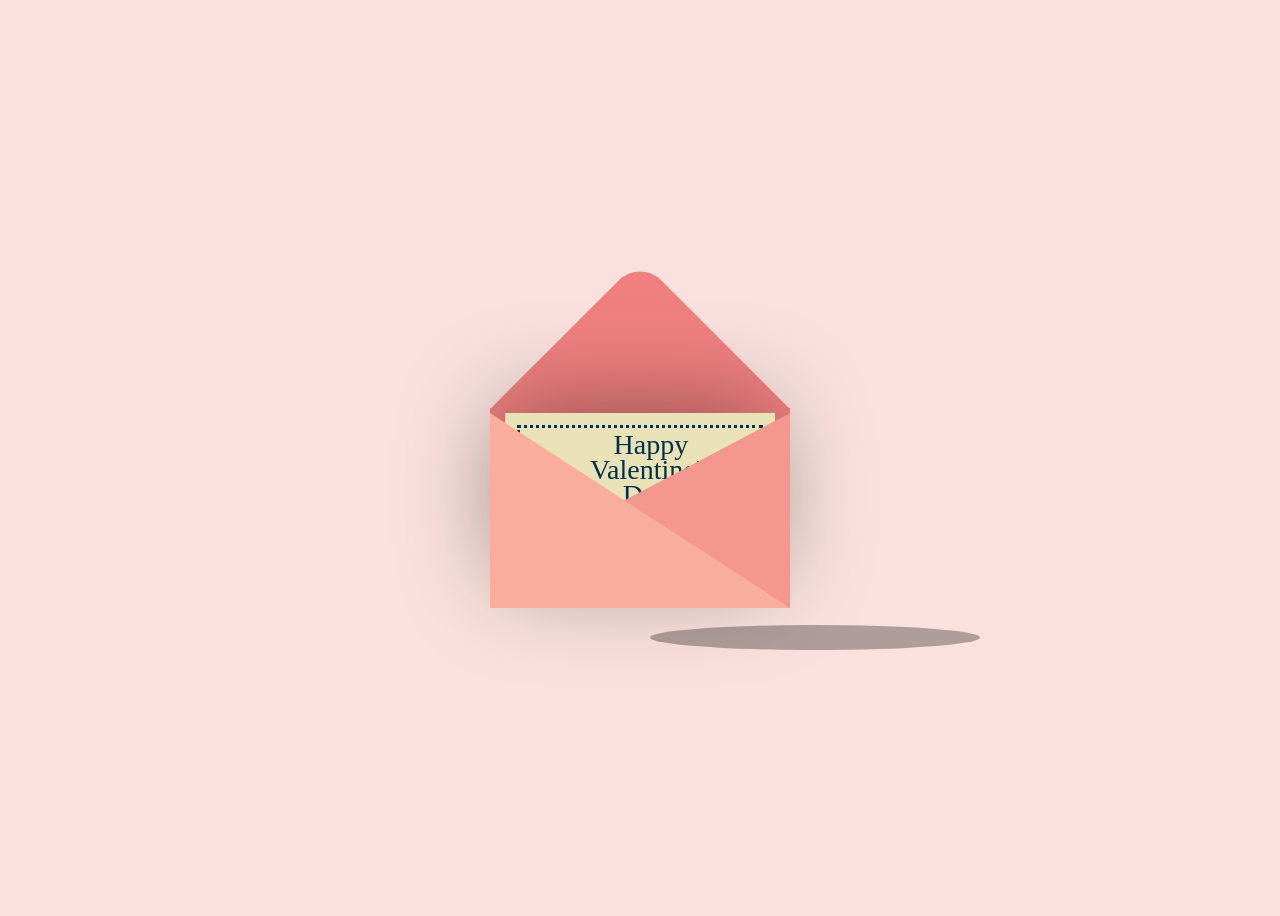
<file: valentine/index.html>
<!DOCTYPE html>
<html lang="en">

<head>
    <meta charset="UTF-8">
    <meta name="viewport" content="width=device-width, initial-scale=1.0">
    <title>Valentines day card By Ammar</title>
    <style>
        body {
            display: flex;
            justify-content: center;
            align-items: center;
            height: 100vh;
            background-color: #fae1dd;
        }

        .container {
            position: relative;
        }

        .valentines {
            position: relative;
            top: 50px;
            cursor: pointer;
            animation: up 3s linear infinite;
        }

        /* Style the envelope and the card */
        .envelope {
            position: relative;
            width: 300px;
            height: 200px;
            background-color: #f08080;
        }

        .envelope:before {
            background-color: #f08080;
            content: "";
            position: absolute;
            width: 212px;
            height: 212px;
            transform: rotate(45deg);
            top: -105px;
            left: 44px;
            border-radius: 30px 0 0 0;
        }

        .card {
            position: absolute;
            background-color: #eae2b7;
            width: 270px;
            height: 170px;
            top: 5px;
            left: 15px;
            box-shadow: -5px -5px 100px rgba(0, 0, 0, 0.4);
        }

        .card:before {
            content: "";
            position: absolute;
            border: 3px solid #003049;
            border-style: dotted;
            width: 240px;
            height: 140px;
            left: 12px;
            top: 12px;
        }

        .text {
            position: absolute;
            font-family: 'Brush Script MT', cursive;
            font-size: 28px;
            text-align: center;
            line-height: 25px;
            top: 19px;
            left: 85px;
            color: #003049;
        }

        .heart {
            background-color: #d62828;
            display: inline-block;
            height: 30px;
            margin: 0 10px;
            position: relative;
            top: 110px;
            left: 105px;
            transform: rotate(-45deg);
            width: 30px;
        }

        .heart:before,
        .heart:after {
            content: "";
            background-color: #d62828;
            border-radius: 50%;
            height: 30px;
            position: absolute;
            width: 30px;
        }

        .heart:before {
            top: -15px;
            left: 0;
        }

        .heart:after {
            left: 15px;
            top: 0;
        }

        .front {
            position: absolute;
            border-right: 180px solid #f4978e;
            border-top: 95px solid transparent;
            border-bottom: 100px solid transparent;
            left: 120px;
            top: 5px;
            width: 0;
            height: 0;
            z-index: 10;
        }

        .front:before {
            position: absolute;
            content: "";
            border-left: 300px solid #f8ad9d;
            border-top: 195px solid transparent;
            left: -120px;
            top: -95px;
            width: 0;
            height: 0;
        }

        /* Add the shadow */
        .shadow {
            position: absolute;
            width: 330px;
            height: 25px;
            border-radius: 50%;
            background-color: rgba(0, 0, 0, 0.3);
            bottom: 250px;
            left: 650px;
            animation: scale 3s linear infinite;
            z-index: -1;
        }

        /* To move the envelope up and down */
        @keyframes up {
            0%,
            100% {
                transform: translateY(0);
            }

            50% {
                transform: translateY(-30px);
            }
        }

        /* to scale the shadow */
        @keyframes scale {
            0%,
            100% {
                transform: scaleX(1);
            }

            50% {
                transform: scaleX(0.85);
            }
        }
    </style>
</head>

<body>
    <div class="container">
        <div class="valentines">
            <div class="envelope"></div>
            <div class="front"></div>
            <div class="card">
                <div class="text">Happy</br> Valentine's</br> Day!</div>
                <div class="heart"></div>
            </div>
        </div>
    </div>
    <div class="shadow"></div>
    <script src="https://code.jquery.com/jquery-3.6.4.min.js"></script>
    <script>
        $(document).ready(function () {
            $(".container")
                .mouseenter(function () {
                    $(".card").stop().animate(
                        {
                            top: "-90px",
                        },
                        "slow"
                    );
                })
                .mouseleave(function () {
                    $(".card").stop().animate(
                        {
                            top: 0,
                        },
                        "slow"
                    );
                });
        });
    </script>
</body>

</html>
</file>
